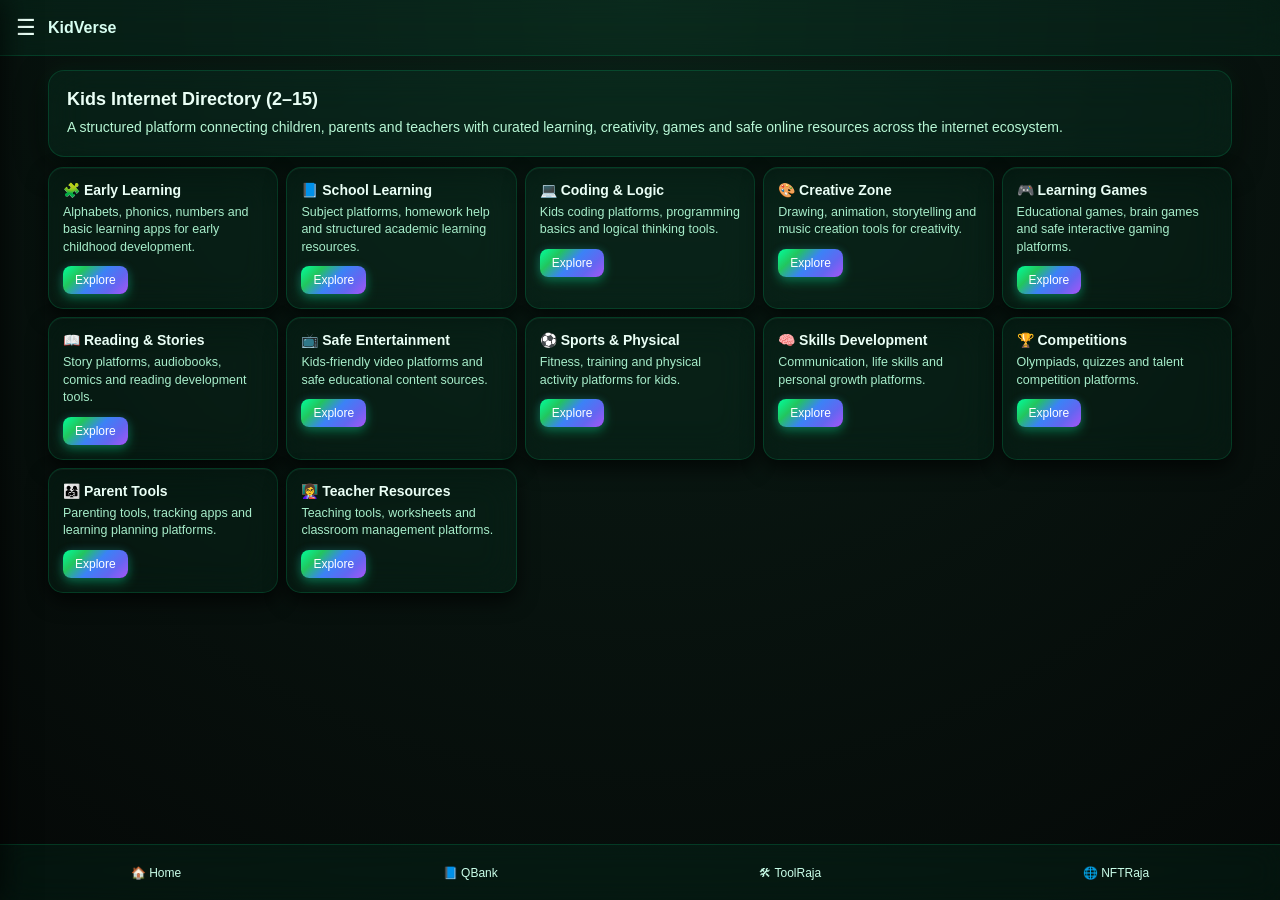
<file: index.html>
<!DOCTYPE html>
<html lang="en">
<head>
  <meta charset="UTF-8">
  <title>KidVerse – Kids Internet Directory</title>
  <meta name="viewport" content="width=device-width, initial-scale=1.0">
  <link rel="stylesheet" href="style.css">
</head>
<body>

<!-- HEADER -->
<div class="app-header">
  <div class="menu-btn" onclick="toggleDrawer()">☰</div>
  <h2>KidVerse</h2>
</div>

<!-- SIDE DRAWER (INTERNAL ONLY) -->
<div class="drawer" id="drawer">

  <!-- BACK BUTTON -->
  <div class="drawer-back" onclick="closeDrawer()">← Back</div>

  <h3>Explore</h3>

  <a href="index.html">🏠 Home</a>
  <a href="category.html?type=early-learning">🧩 Early Learning</a>
  <a href="category.html?type=school-learning">📘 School Learning</a>
  <a href="category.html?type=coding-logic">💻 Coding & Logic</a>
  <a href="category.html?type=creative-zone">🎨 Creative Zone</a>
  <a href="category.html?type=learning-games">🎮 Learning Games</a>
  <a href="category.html?type=reading-stories">📖 Reading & Stories</a>
  <a href="category.html?type=safe-entertainment">📺 Safe Entertainment</a>
  <a href="category.html?type=sports-physical">⚽ Sports & Physical</a>
  <a href="category.html?type=skills-development">🧠 Skills Development</a>
  <a href="category.html?type=competitions-olympiads">🏆 Competitions</a>
  <a href="category.html?type=parent-tools">👨‍👩‍👧 Parent Tools</a>
  <a href="category.html?type=teacher-resources">👩‍🏫 Teacher Resources</a>

</div>

<div class="overlay" id="overlay" onclick="closeDrawer()"></div>

<!-- MAIN -->
<div class="container">

  <!-- HERO -->
  <div class="hero-card">
    <h1>Kids Internet Directory (2–15)</h1>
    <p>
      A structured platform connecting children, parents and teachers with curated learning,
      creativity, games and safe online resources across the internet ecosystem.
    </p>
  </div>

  <!-- CATEGORY GRID -->
  <div class="grid">

    <div class="card">
      <h3>🧩 Early Learning</h3>
      <p>Alphabets, phonics, numbers and basic learning apps for early childhood development.</p>
      <a href="category.html?type=early-learning" class="btn">Explore</a>
    </div>

    <div class="card">
      <h3>📘 School Learning</h3>
      <p>Subject platforms, homework help and structured academic learning resources.</p>
      <a href="category.html?type=school-learning" class="btn">Explore</a>
    </div>

    <div class="card">
      <h3>💻 Coding & Logic</h3>
      <p>Kids coding platforms, programming basics and logical thinking tools.</p>
      <a href="category.html?type=coding-logic" class="btn">Explore</a>
    </div>

    <div class="card">
      <h3>🎨 Creative Zone</h3>
      <p>Drawing, animation, storytelling and music creation tools for creativity.</p>
      <a href="category.html?type=creative-zone" class="btn">Explore</a>
    </div>

    <div class="card">
      <h3>🎮 Learning Games</h3>
      <p>Educational games, brain games and safe interactive gaming platforms.</p>
      <a href="category.html?type=learning-games" class="btn">Explore</a>
    </div>

    <div class="card">
      <h3>📖 Reading & Stories</h3>
      <p>Story platforms, audiobooks, comics and reading development tools.</p>
      <a href="category.html?type=reading-stories" class="btn">Explore</a>
    </div>

    <div class="card">
      <h3>📺 Safe Entertainment</h3>
      <p>Kids-friendly video platforms and safe educational content sources.</p>
      <a href="category.html?type=safe-entertainment" class="btn">Explore</a>
    </div>

    <div class="card">
      <h3>⚽ Sports & Physical</h3>
      <p>Fitness, training and physical activity platforms for kids.</p>
      <a href="category.html?type=sports-physical" class="btn">Explore</a>
    </div>

    <div class="card">
      <h3>🧠 Skills Development</h3>
      <p>Communication, life skills and personal growth platforms.</p>
      <a href="category.html?type=skills-development" class="btn">Explore</a>
    </div>

    <div class="card">
      <h3>🏆 Competitions</h3>
      <p>Olympiads, quizzes and talent competition platforms.</p>
      <a href="category.html?type=competitions-olympiads" class="btn">Explore</a>
    </div>

    <div class="card">
      <h3>👨‍👩‍👧 Parent Tools</h3>
      <p>Parenting tools, tracking apps and learning planning platforms.</p>
      <a href="category.html?type=parent-tools" class="btn">Explore</a>
    </div>

    <div class="card">
      <h3>👩‍🏫 Teacher Resources</h3>
      <p>Teaching tools, worksheets and classroom management platforms.</p>
      <a href="category.html?type=teacher-resources" class="btn">Explore</a>
    </div>

  </div>

</div>

<!-- BOTTOM NAV -->
<div class="bottom-nav">
  <a href="index.html">🏠 Home</a>
  <a href="https://qbank.nftraja.com/" target="_blank">📘 QBank</a>
  <a href="https://tool.nftraja.com/" target="_blank">🛠 ToolRaja</a>
  <a href="https://www.nftraja.com/" target="_blank">🌐 NFTRaja</a>
</div>

<script src="app.js"></script>

</body>
</html>
</file>
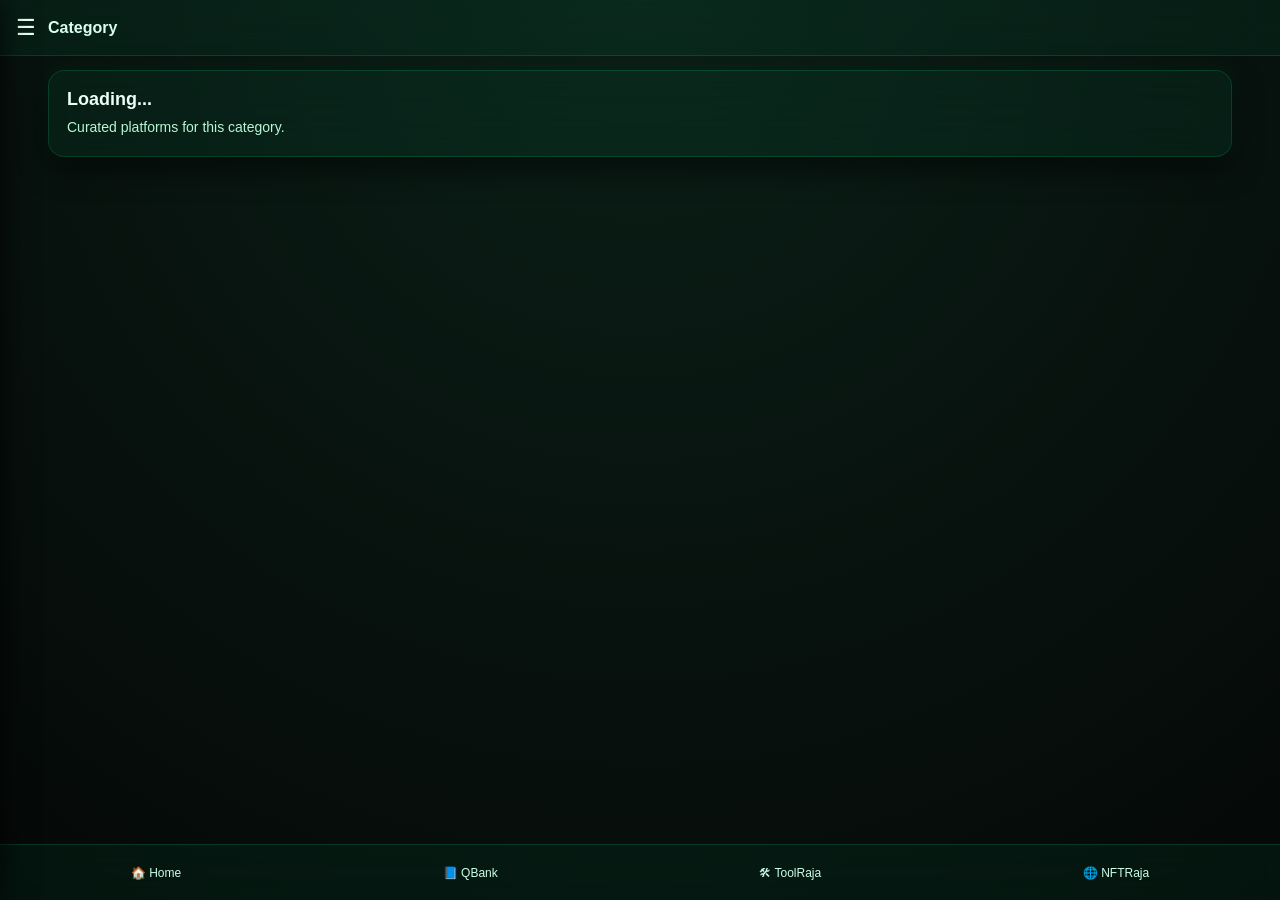
<file: category.html>
<!DOCTYPE html>
<html lang="en">
<head>
  <meta charset="UTF-8">
  <title>KidVerse – Category</title>
  <meta name="viewport" content="width=device-width, initial-scale=1.0">
  <link rel="stylesheet" href="style.css">
</head>
<body>

<!-- HEADER -->
<div class="app-header">
  <div class="menu-btn" onclick="toggleDrawer()">☰</div>
  <h2 id="pageTitle">Category</h2>
</div>

<!-- DRAWER (INTERNAL ONLY) -->
<div class="drawer" id="drawer">

  <!-- BACK BUTTON -->
  <div class="drawer-back" onclick="closeDrawer()">← Back</div>

  <h3>Explore</h3>

  <a href="index.html">🏠 Home</a>
  <a href="category.html?type=early-learning">🧩 Early Learning</a>
  <a href="category.html?type=school-learning">📘 School Learning</a>
  <a href="category.html?type=coding-logic">💻 Coding & Logic</a>
  <a href="category.html?type=creative-zone">🎨 Creative Zone</a>
  <a href="category.html?type=learning-games">🎮 Learning Games</a>
  <a href="category.html?type=reading-stories">📖 Reading & Stories</a>
  <a href="category.html?type=safe-entertainment">📺 Safe Entertainment</a>
  <a href="category.html?type=sports-physical">⚽ Sports & Physical</a>
  <a href="category.html?type=skills-development">🧠 Skills Development</a>
  <a href="category.html?type=competitions-olympiads">🏆 Competitions</a>
  <a href="category.html?type=parent-tools">👨‍👩‍👧 Parent Tools</a>
  <a href="category.html?type=teacher-resources">👩‍🏫 Teacher Resources</a>

</div>

<div class="overlay" id="overlay" onclick="closeDrawer()"></div>

<!-- MAIN -->
<div class="container">

  <!-- CATEGORY TITLE -->
  <div class="hero-card">
    <h1 id="categoryTitle">Loading...</h1>
    <p id="categoryDesc">Curated platforms for this category.</p>
  </div>

  <!-- CATEGORY GRID (future use / mode switch) -->
  <div id="categoryContainer" class="grid"></div>

  <!-- PLATFORM GRID -->
  <div id="platformContainer" class="grid"></div>

</div>

<!-- BOTTOM NAV -->
<div class="bottom-nav">
  <a href="index.html">🏠 Home</a>
  <a href="https://qbank.nftraja.com/" target="_blank">📘 QBank</a>
  <a href="https://tool.nftraja.com/" target="_blank">🛠 ToolRaja</a>
  <a href="https://www.nftraja.com/" target="_blank">🌐 NFTRaja</a>
</div>

<script src="app.js"></script>

</body>
</html>
</file>
<file: style.css>
/* =====================================
   KIDVERSE – FINAL CORE.CSS (LOCKED)
   NFTRaja Green Glass + 3D Gradient UI
===================================== */

/* ===== RESET ===== */
*{
  margin:0;
  padding:0;
  box-sizing:border-box;
}

html,body{
  height:100%;
  font-family:-apple-system,BlinkMacSystemFont,"Segoe UI",Roboto,sans-serif;
  background:radial-gradient(circle at top,#0b1f17,#050807);
  color:#eafff6;
  overflow-x:hidden;
}

/* ===== HEADER ===== */
.app-header{
  position:fixed;
  top:0;
  left:0;
  width:100%;
  height:56px;
  background:rgba(0,255,150,0.05);
  backdrop-filter:blur(14px);
  display:flex;
  align-items:center;
  padding:0 16px;
  z-index:1000;
  border-bottom:1px solid rgba(0,255,150,0.15);
}

.menu-btn{
  font-size:22px;
  cursor:pointer;
  margin-right:12px;
}

.app-header h2{
  font-size:16px;
  font-weight:600;
  color:#d8fff2;
}

/* ===== CONTAINER ===== */
.container{
  padding:70px 8px 70px;
  max-width:1200px;
  margin:auto;
}

/* ===== HERO ===== */
.hero-card{
  background:rgba(0,255,150,0.05);
  backdrop-filter:blur(20px);
  border:1px solid rgba(0,255,150,0.15);
  padding:18px;
  border-radius:16px;
  margin-bottom:10px;

  box-shadow:
    0 10px 30px rgba(0,0,0,0.7),
    0 0 20px rgba(0,255,150,0.08);
}

.hero-card h1{
  font-size:18px;
  margin-bottom:8px;
}

.hero-card p{
  font-size:14px;
  color:#b7f7d5;
  line-height:1.4;
}

/* ===== GRID ===== */
.grid{
  display:grid;
  grid-template-columns:repeat(auto-fill,minmax(200px,1fr));
  gap:8px;
}

/* ===== CARD ===== */
.card{
  background:rgba(0,255,150,0.04);
  backdrop-filter:blur(18px);
  border:1px solid rgba(0,255,150,0.15);

  padding:14px;
  border-radius:15px;
  position:relative;

  box-shadow:
    0 8px 20px rgba(0,0,0,0.7),
    inset 0 1px 0 rgba(255,255,255,0.04);

  transition:all 0.25s ease;
}

.card:hover{
  transform:translateY(-4px) scale(1.01);
  box-shadow:
    0 14px 35px rgba(0,0,0,0.9),
    0 0 20px rgba(0,255,150,0.25);
}

.card h3{
  font-size:14px;
  margin-bottom:6px;
}

.card p{
  font-size:12.5px;
  color:#a7eecb;
  margin-bottom:10px;
  line-height:1.4;
}

/* ===== BUTTON (STATIC COLORFUL GRADIENT – PERFORMANCE SAFE) ===== */
.btn{
  display:inline-block;
  padding:7px 12px;
  font-size:12px;
  border-radius:8px;
  text-decoration:none;
  border:none;
  color:#fff;

  background:linear-gradient(
    135deg,
    #00ff9c,
    #22c55e,
    #3b82f6,
    #6366f1,
    #a855f7
  );

  box-shadow:
    0 4px 12px rgba(0,255,150,0.35),
    0 0 10px rgba(99,102,241,0.15);

  transition:transform 0.2s ease, box-shadow 0.2s ease;
}

.btn:hover{
  transform:translateY(-2px);

  box-shadow:
    0 6px 16px rgba(0,255,150,0.5),
    0 0 14px rgba(168,85,247,0.25);
}

/* ===== DRAWER ===== */
.drawer{
  position:fixed;
  top:0;
  left:-260px;
  width:250px;
  height:100%;
  padding:20px 12px;

  background:rgba(0,255,150,0.08);
  backdrop-filter:blur(22px);

  border-right:1px solid rgba(0,255,150,0.2);
  box-shadow:10px 0 30px rgba(0,0,0,0.8);

  transition:0.3s ease;
  z-index:1200;
}

.drawer.active{
  left:0;
}

/* BACK BUTTON */
.drawer-back{
  font-size:13px;
  margin-bottom:10px;
  cursor:pointer;
  color:#9fffdc;
}

.drawer-back:hover{
  color:#00ff9c;
}

.drawer h3{
  font-size:13px;
  margin-bottom:10px;
  color:#9bead0;
}

.drawer a{
  display:block;
  padding:8px 10px;
  margin-bottom:6px;
  font-size:13px;
  border-radius:10px;
  text-decoration:none;

  color:#eafff6;
  background:rgba(0,255,150,0.05);
  border:1px solid rgba(0,255,150,0.15);

  transition:0.25s ease;
}

.drawer a:hover{
  background:linear-gradient(135deg,#00ff9c,#00c97a);
  color:#022c22;
  transform:translateX(4px);
}

/* DRAWER SCROLL FIX */
.drawer{
  overflow-y:auto;
  -webkit-overflow-scrolling:touch;
}

/* BODY LOCK */
body.drawer-open{
  overflow:hidden;
  height:100%;
}

/* ===== OVERLAY ===== */
.overlay{
  position:fixed;
  inset:0;
  background:rgba(0,0,0,0.7);
  backdrop-filter:blur(5px);
  opacity:0;
  visibility:hidden;
  transition:0.3s;
  z-index:1100;
}

.overlay.active{
  opacity:1;
  visibility:visible;
}

/* ===== BOTTOM NAV ===== */
.bottom-nav{
  position:fixed;
  bottom:0;
  left:0;
  width:100%;
  height:56px;

  background:rgba(0,255,150,0.05);
  backdrop-filter:blur(14px);

  display:flex;
  justify-content:space-around;
  align-items:center;

  border-top:1px solid rgba(0,255,150,0.15);
  z-index:1000;
}

.bottom-nav a{
  font-size:12px;
  text-decoration:none;
  color:#caffea;
  text-align:center;
  transition:0.2s ease;
}

.bottom-nav a:hover{
  color:#00ff9c;
}

/* ===== RESPONSIVE ===== */
@media(max-width:768px){
  .grid{
    grid-template-columns:repeat(auto-fill,minmax(160px,1fr));
  }
}
</file>
